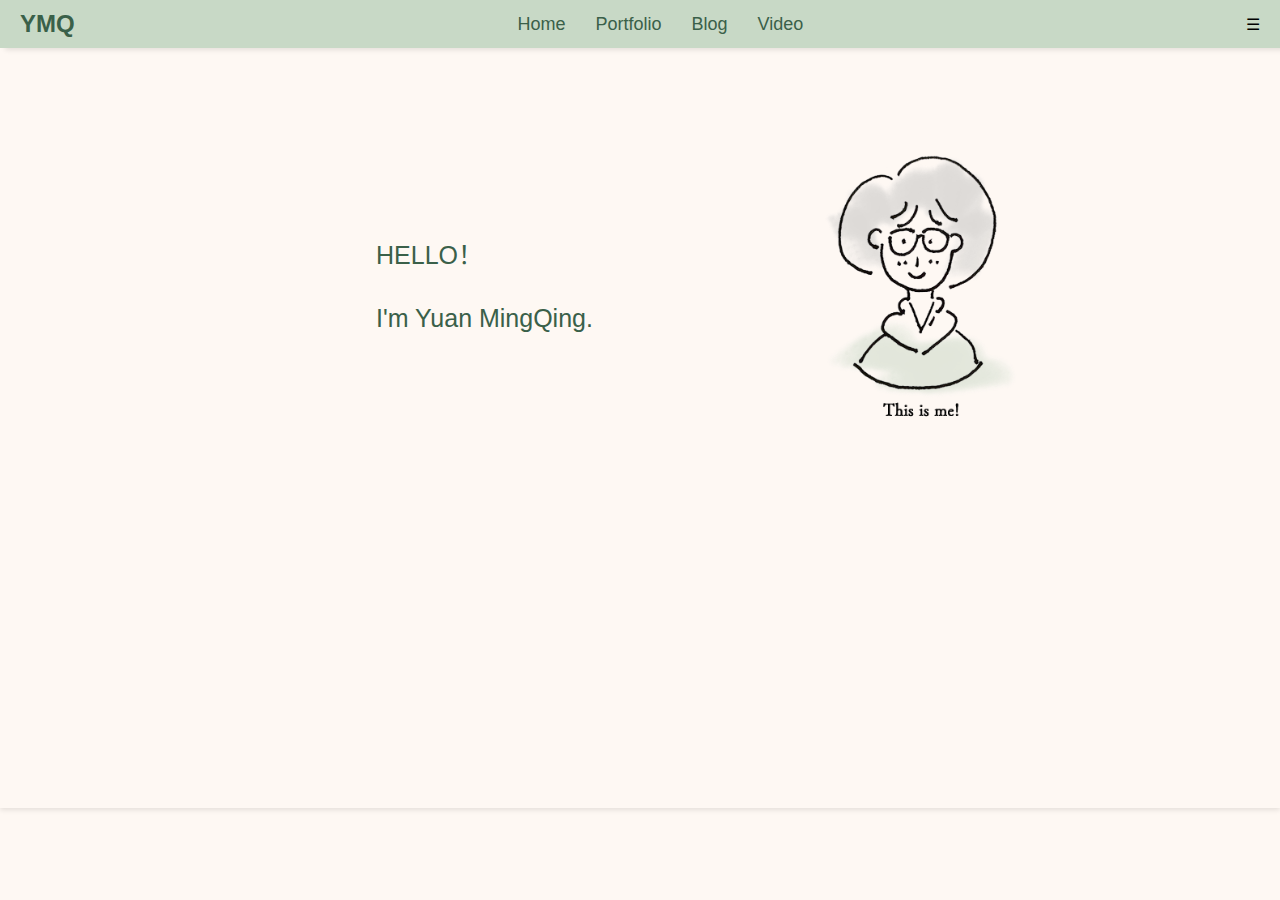
<file: index.html>
<!DOCTYPE html>
<html lang="zh-CN">
<head>
    <meta charset="UTF-8">
    <meta name="viewport" content="width=device-width, initial-scale=1.0">
    <title>袁茗清的个人网页</title>
    <link href="styles.css" rel="stylesheet"/>
</head>
<body>
    <header>
        <nav>
            <div class="logo">YMQ</div>
            <ul id="nav-menu">
                <li><a href="index.html">Home</a></li>
                <li><a href="portfolio.html">Portfolio</a></li>
                <li><a target="_blank" href="https://blog.csdn.net/ohnoooo9">Blog</a></li>
                <li><a href="video.html">Video</a></li>
            </ul>
            <div class="menu-toggle">&#9776;</div>
        </nav>
    </header>

    <section class="introduction-section">
        <div class="text-container">
            <p>HELLO！</p>
            <p>I'm Yuan MingQing.</p>
        </div>
        <div class="image-container">
            <img src="touxiang2.png" alt="简笔画头像">
        </div>
    </section>

    <script>
        document.querySelector('.menu-toggle').addEventListener('click', function() {
            const menu = document.getElementById('nav-menu');
            menu.classList.toggle('active');
        });
    </script>
</body>
</html>
</file>
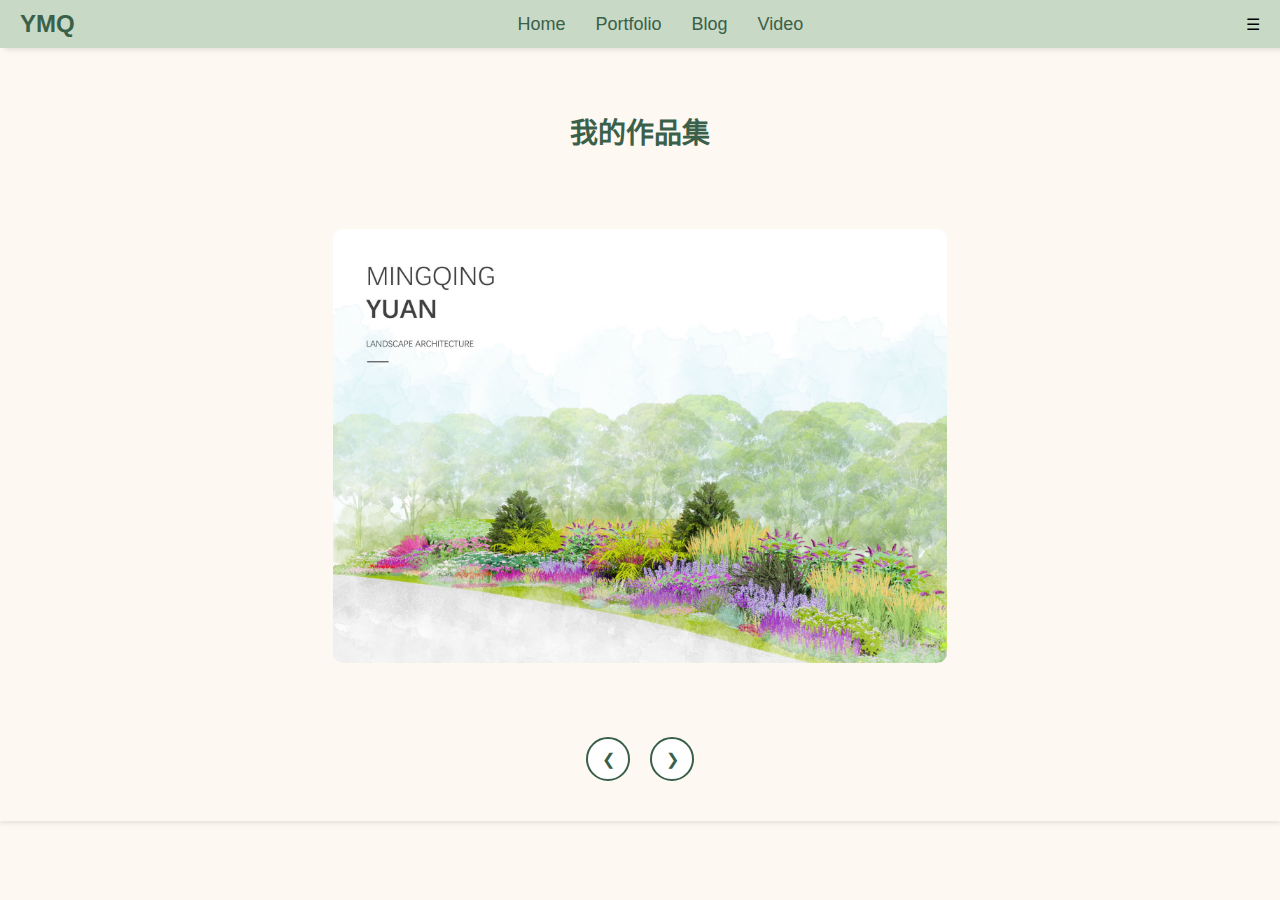
<file: portfolio.html>
<!DOCTYPE html>
<html lang="zh-CN">
<head>
    <meta charset="UTF-8">
    <meta name="viewport" content="width=device-width, initial-scale=1.0">
    <title>袁茗清的作品集</title>
    <link href="styles.css" rel="stylesheet"/>
    <style>
        
        hr{
            
            height: 1px;
            background-color: #3a6049;
            border-color: #3a6049;
            margin-bottom: 2%;
            margin-top: 2%;
        }
        .portfolio-section {
            padding: 40px;
            background-color: #fef8f3;
            margin: px;
            box-shadow: 0px 2px 5px rgba(0, 0, 0, 0.1);
            
        }

        .portfolio-section h2 {
            font-size: 28px;
            color: #3a6049;
            margin-bottom: px;
            text-align: center;
        }

        .portfolio-section p {
            font-size: 20px;
            line-height: 1.5;
            color: #3a6049;
        }

        .gallery-container {
            left:10%;
            right: 10%;
            overflow: hidden;
            position: relative;
            width: 80%;
            height: 80%; /* 调整高度 */
            
        }

        .gallery-track {
            display: flex;
            transition: transform 0.5s ease-in-out;
        }

        .gallery-item {
            min-width: 100%;
            border-radius: 10px;
            overflow: hidden;
            display: flex;
            justify-content: center;
            align-items: center;
        }

        .gallery-item img {
            max-width: 80%;
            max-height: 80%;
            object-fit: cover; /* 修改为cover以确保图片覆盖整个区域 */
            border-radius: 10px;
        }

        .controls {
            display: flex;
            justify-content: center;
            margin-top: 20px;
        }

        .control-button {
            background-color: #fff;
            border: 2px solid #3a6049;
            color: #3a6049;
            border-radius: 50%;
            width: 40px;
            height: 40px;
            display: flex;
            justify-content: center;
            align-items: center;
            cursor: pointer;
            margin: 0 10px;
            transition: background-color 0.3s, color 0.3s;
        }

        .control-button:hover {
            background-color: #3a6049;
            color: #fff;
        }

        @media (max-width: 768px) {
            nav ul {
                display: none;
                flex-direction: column;
                width: 100%;
                position: absolute;
                top: 50px;
                left: 0;
                background-color: white;
                box-shadow: 0px 2px 5px rgba(0, 0, 0, 0.1);
            }

            nav ul.active {
                display: flex;
            }

            nav li {
                margin: 10px 0;
                text-align: center;
            }

            .menu-toggle {
                display: block;
                cursor: pointer;
                font-size: 24px;
            }

            .portfolio-section {
                padding: 20px;
            }

            .portfolio-section h2 {
                font-size: 24px;
            }

            .portfolio-section p {
                font-size: 18px;
            }

            .gallery-container {
                height: 300px; /* 调整高度 */
            }
        }

        @media (max-width: 480px) {
            .portfolio-section {
                padding: 15px;
            }

            .portfolio-section h2 {
                font-size: 20px;
            }

            .portfolio-section p {
                font-size: 16px;
            }

            .gallery-container {
                height: 200px; /* 调整高度 */
            }
        }
    </style>
</head>
<body>
    <header>
        <nav>
            <div class="logo">YMQ</div>
            <ul id="nav-menu">
                <li><a href="index.html">Home</a></li>
                <li><a href="portfolio.html">Portfolio</a></li>
                <li><a target="_blank" href="https://blog.csdn.net/ohnoooo9">Blog</a></li>
                <li><a href="video.html">Video</a></li>
            </ul>
            <div class="menu-toggle">&#9776;</div>
        </nav>
    </header>

    <section class="portfolio-section">
        <h2>我的作品集</h2>
        
        <div class="gallery-container">
            <div class="gallery-track">
                <!-- 作品项1 -->
                <div class="gallery-item">
                    <img src="image/01.jpg" alt="作品1">
                </div>

                <!-- 作品项2 -->
                <div class="gallery-item">
                    <img src="image/袁茗清 作品集_页面_02.jpg" alt="作品2">
                </div>

                <!-- 作品项3 -->
                <div class="gallery-item">
                    <img src="image/袁茗清 作品集_页面_03.jpg" alt="作品3">
                </div>

                <!-- 作品项4 -->
                <div class="gallery-item">
                    <img src="image/袁茗清 作品集_页面_04.jpg" alt="作品4">
                </div>

                <!-- 作品项5 -->
                <div class="gallery-item">
                    <img src="image/袁茗清 作品集_页面_05.jpg" alt="作品5">
                </div>

                <!-- 作品项6 -->
                <div class="gallery-item">
                    <img src="image/袁茗清 作品集_页面_06.jpg" alt="作品6">
                </div>
                <!-- 作品项7 -->
                <div class="gallery-item">
                    <img src="image/袁茗清 作品集_页面_07.jpg" alt="作品7">
                </div>
                <!-- 作品项8 -->
                <div class="gallery-item">
                    <img src="image/袁茗清 作品集_页面_08.jpg" alt="作品8">
                </div>
                <!-- 作品项9 -->
                <div class="gallery-item">
                    <img src="image/袁茗清 作品集_页面_09.jpg" alt="作品9">
                </div>
                <!-- 作品项10 -->
                <div class="gallery-item">
                    <img src="image/袁茗清 作品集_页面_10.jpg" alt="作品10">
                </div>
                <!-- 作品项11 -->
                <div class="gallery-item">
                    <img src="image/袁茗清 作品集_页面_11.jpg" alt="作品11">
                </div>
                <!-- 作品项6 -->
                <div class="gallery-item">
                    <img src="image/袁茗清 作品集_页面_12.jpg" alt="作品12">
                </div>
            </div>
        </div>
        <div class="controls">
            <div class="control-button" onclick="prevImage()">&#10094;</div>
            <div class="control-button" onclick="nextImage()">&#10095;</div>
        </div>
    </section>

    <script>
        document.querySelector('.menu-toggle').addEventListener('click', function() {
            const menu = document.getElementById('nav-menu');
            menu.classList.toggle('active');
        });

        let currentIndex = 0;

        function showImage(index) {
            const galleryTrack = document.querySelector('.gallery-track');
            const items = document.querySelectorAll('.gallery-item');
            const totalItems = items.length;

            if (index >= totalItems) {
                currentIndex = 0;
            } else if (index < 0) {
                currentIndex = totalItems - 1;
            } else {
                currentIndex = index;
            }

            galleryTrack.style.transform = `translateX(-${currentIndex * 100}%)`;
        }

        function nextImage() {
            showImage(currentIndex + 1);
        }

        function prevImage() {
            showImage(currentIndex - 1);
        }

        // 初始化显示第一张图片
        showImage(currentIndex);
    </script>
</body>
</html>
</file>
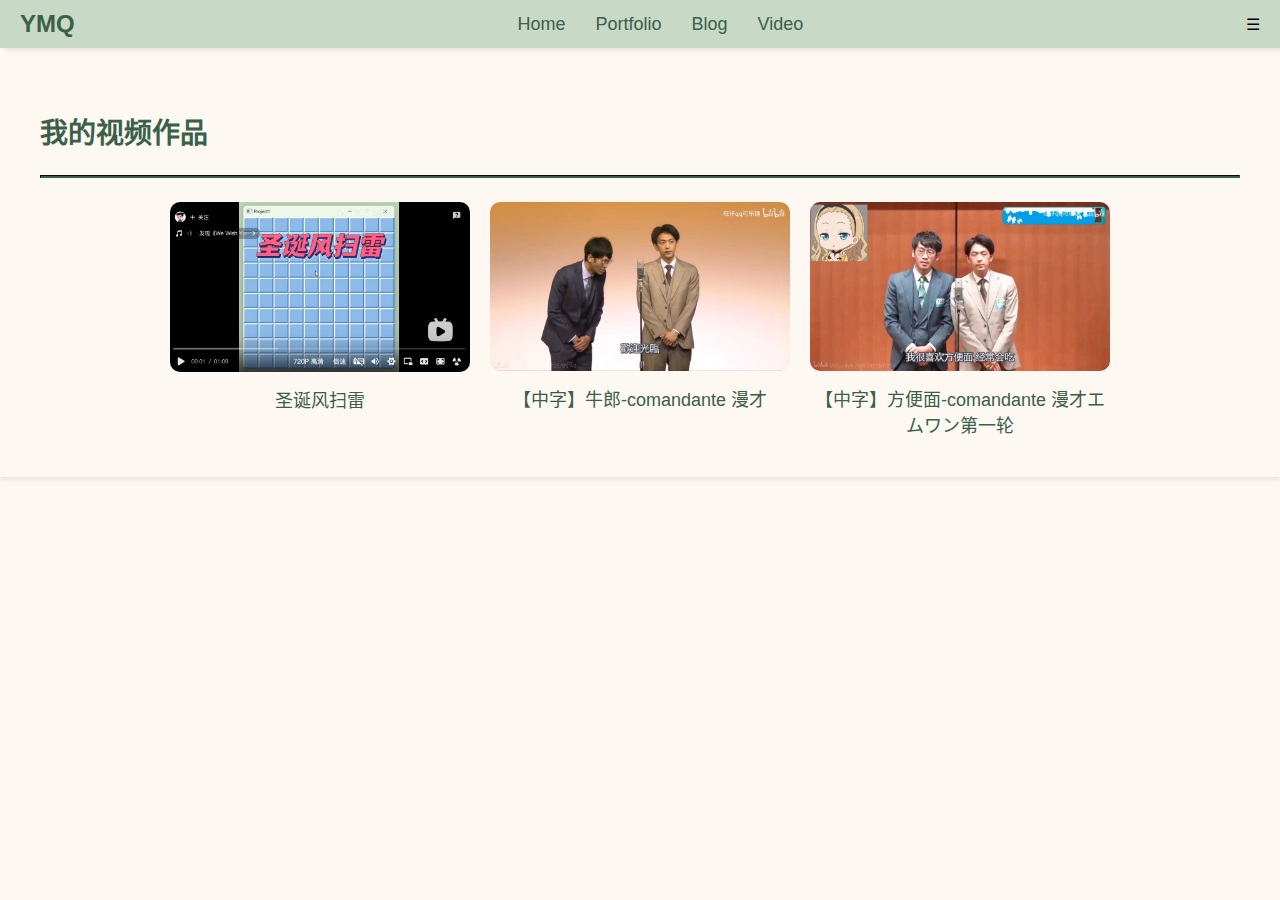
<file: vedio.html>
<!DOCTYPE html>
<html lang="zh-CN">
<head>
    <meta charset="UTF-8">
    <meta name="viewport" content="width=device-width, initial-scale=1.0">
    <title>袁茗清的视频作品</title>
    <link href="styles.css" rel="stylesheet"/>
    <style>
        
        hr{
            
            height: 1px;
            background-color: #3a6049;
            border-color: #3a6049;
            margin-bottom: 2%;
            margin-top: 2%;
        }
        .video-section {
            padding: 40px;
            background-color: #fef8f3;
            margin: px;
            box-shadow: 0px 2px 5px rgba(0, 0, 0, 0.1);
            
        }

        .video-section h2 {
            font-size: 28px;
            color: #3a6049;
            margin-bottom: 20px;
        }

        .video-section p {
            font-size: 20px;
            line-height: 1.5;
            color: #3a6049;
        }

        .video-container {
            display: flex;
            flex-wrap: wrap;
            justify-content: center;
            gap: 20px;
        }

        .video-item {
            text-align: center;
            width: calc(33.33% - 20px); /* 三列布局 */
            max-width: 300px;
        }

        .video-cover {
            width: 100%;
            border-radius: 10px;
            cursor: pointer;
            transition: transform 0.2s ease-in-out;
        }

        .video-cover:hover {
            transform: scale(1.05);
        }

        .video-title {
            margin-top: 10px;
            font-size: 18px;
            color: #3a6049;
        }

        @media (max-width: 768px) {
            nav ul {
                display: none;
                flex-direction: column;
                width: 100%;
                position: absolute;
                top: 50px;
                left: 0;
                background-color: white;
                box-shadow: 0px 2px 5px rgba(0, 0, 0, 0.1);
            }

            nav ul.active {
                display: flex;
            }

            nav li {
                margin: 10px 0;
                text-align: center;
            }

            .menu-toggle {
                display: block;
                cursor: pointer;
                font-size: 24px;
            }

            .video-item {
                width: calc(50% - 20px); /* 两列布局 */
            }
        }

        @media (max-width: 480px) {
            .video-item {
                width: 100%; /* 单列布局 */
            }
        }
    </style>
</head>
<body>
    <header>
        <nav>
            <div class="logo">YMQ</div>
            <ul id="nav-menu">
                <li><a href="index.html">Home</a></li>
                <li><a href="portfolio.html">Portfolio</a></li>
                <li><a target="_blank" href="https://blog.csdn.net/ohnoooo9">Blog</a></li>
                <li><a href="video.html">Video</a></li>
            </ul>
            <div class="menu-toggle">&#9776;</div>
        </nav>
    </header>

    <section class="video-section">
        <h2>我的视频作品</h2>
        <hr>
        <div class="video-container">
            <!-- 视频项1 -->
            <div class="video-item">
                <a href="https://www.bilibili.com/video/BV1wBcqeiEAp/?spm_id_from=333.1387.homepage.video_card.click&vd_source=a246c5512be4b10324180b947afa5d71" target="_blank">
                    <img src="扫雷.png" alt="圣诞风扫雷" class="video-cover">
                </a>
                <div class="video-title">圣诞风扫雷</div>
            </div>

            <!-- 视频项2 -->
            <div class="video-item">
                <a href="https://www.bilibili.com/video/BV1v44y1m7Hj/?spm_id_from=333.1387.homepage.video_card.click&vd_source=a246c5512be4b10324180b947afa5d71" target="_blank">
                    <img src="牛郎.jpg" alt="视频封面2" class="video-cover">
                </a>
                <div class="video-title">【中字】牛郎-comandante 漫才</div>
            </div>

            <!-- 视频项3 -->
            <div class="video-item">
                <a href="https://www.bilibili.com/video/BV1yd4y1v7WV?spm_id_from=333.788.recommend_more_video.-1&vd_source=a246c5512be4b10324180b947afa5d71" target="_blank">
                    <img src="视频2.jpg" alt="视频封面3" class="video-cover">
                </a>
                <div class="video-title">【中字】方便面-comandante 漫才エムワン第一轮</div>
            </div>
        </div>
    </section>

    <script>
        document.querySelector('.menu-toggle').addEventListener('click', function() {
            const menu = document.getElementById('nav-menu');
            menu.classList.toggle('active');
        });
    </script>
</body>
</html>
</file>
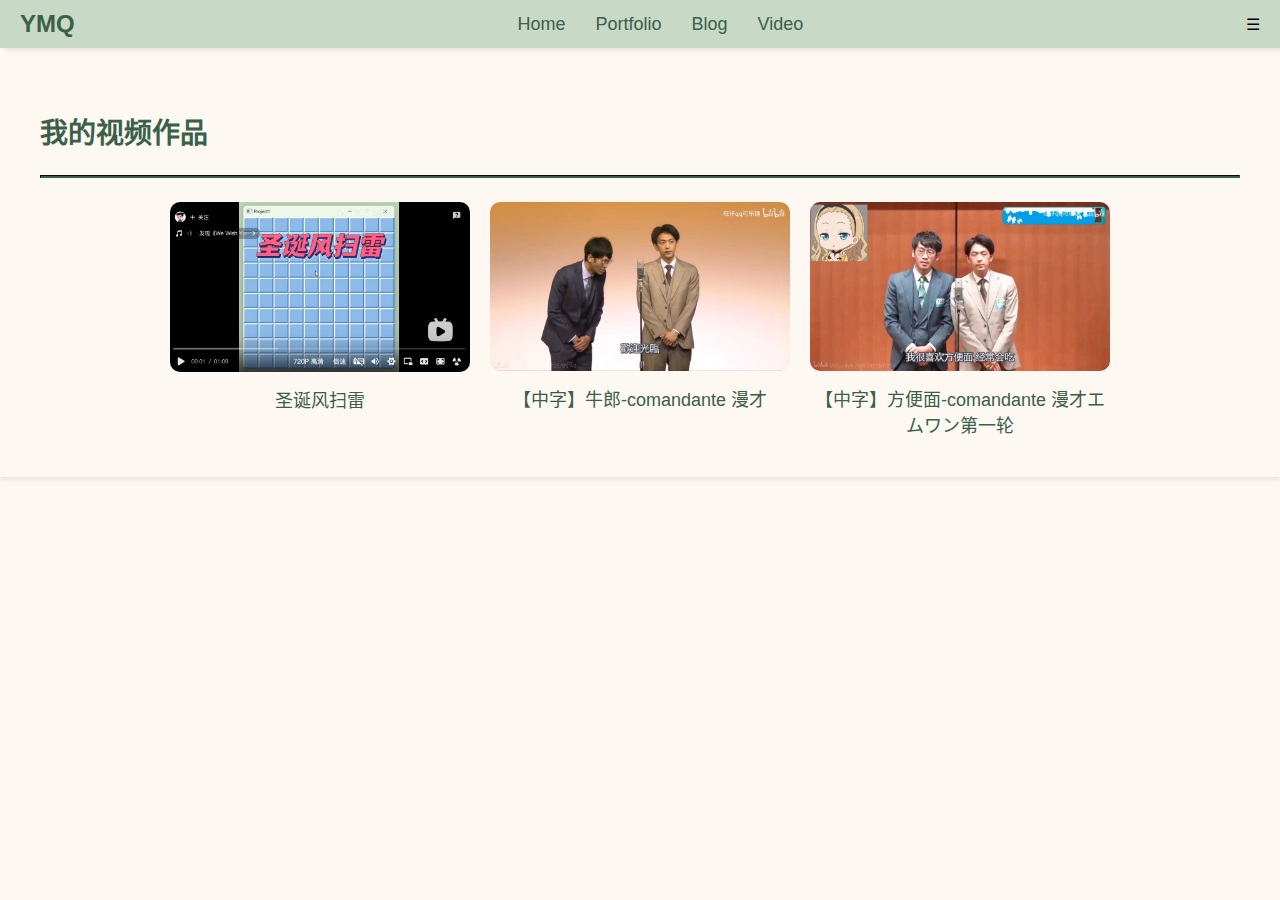
<file: video.html>
<!DOCTYPE html>
<html lang="zh-CN">
<head>
    <meta charset="UTF-8">
    <meta name="viewport" content="width=device-width, initial-scale=1.0">
    <title>袁茗清的视频作品</title>
    <link href="styles.css" rel="stylesheet"/>
    <style>
        
        hr{
            
            height: 1px;
            background-color: #3a6049;
            border-color: #3a6049;
            margin-bottom: 2%;
            margin-top: 2%;
        }
        .video-section {
            padding: 40px;
            background-color: #fef8f3;
            margin: px;
            box-shadow: 0px 2px 5px rgba(0, 0, 0, 0.1);
            
        }

        .video-section h2 {
            font-size: 28px;
            color: #3a6049;
            margin-bottom: 20px;
        }

        .video-section p {
            font-size: 20px;
            line-height: 1.5;
            color: #3a6049;
        }

        .video-container {
            display: flex;
            flex-wrap: wrap;
            justify-content: center;
            gap: 20px;
        }

        .video-item {
            text-align: center;
            width: calc(33.33% - 20px); /* 三列布局 */
            max-width: 300px;
        }

        .video-cover {
            width: 100%;
            border-radius: 10px;
            cursor: pointer;
            transition: transform 0.2s ease-in-out;
        }

        .video-cover:hover {
            transform: scale(1.05);
        }

        .video-title {
            margin-top: 10px;
            font-size: 18px;
            color: #3a6049;
        }

        @media (max-width: 768px) {
            nav ul {
                display: none;
                flex-direction: column;
                width: 100%;
                position: absolute;
                top: 50px;
                left: 0;
                background-color: white;
                box-shadow: 0px 2px 5px rgba(0, 0, 0, 0.1);
            }

            nav ul.active {
                display: flex;
            }

            nav li {
                margin: 10px 0;
                text-align: center;
            }

            .menu-toggle {
                display: block;
                cursor: pointer;
                font-size: 24px;
            }

            .video-item {
                width: calc(50% - 20px); /* 两列布局 */
            }
        }

        @media (max-width: 480px) {
            .video-item {
                width: 100%; /* 单列布局 */
            }
        }
    </style>
</head>
<body>
    <header>
        <nav>
            <div class="logo">YMQ</div>
            <ul id="nav-menu">
                <li><a href="index.html">Home</a></li>
                <li><a href="portfolio.html">Portfolio</a></li>
                <li><a target="_blank" href="https://blog.csdn.net/ohnoooo9">Blog</a></li>
                <li><a href="video.html">Video</a></li>
            </ul>
            <div class="menu-toggle">&#9776;</div>
        </nav>
    </header>

    <section class="video-section">
        <h2>我的视频作品</h2>
        <hr>
        <div class="video-container">
            <!-- 视频项1 -->
            <div class="video-item">
                <a href="https://www.bilibili.com/video/BV1wBcqeiEAp/?spm_id_from=333.1387.homepage.video_card.click&vd_source=a246c5512be4b10324180b947afa5d71" target="_blank">
                    <img src="扫雷.png" alt="圣诞风扫雷" class="video-cover">
                </a>
                <div class="video-title">圣诞风扫雷</div>
            </div>

            <!-- 视频项2 -->
            <div class="video-item">
                <a href="https://www.bilibili.com/video/BV1v44y1m7Hj/?spm_id_from=333.1387.homepage.video_card.click&vd_source=a246c5512be4b10324180b947afa5d71" target="_blank">
                    <img src="牛郎.jpg" alt="视频封面2" class="video-cover">
                </a>
                <div class="video-title">【中字】牛郎-comandante 漫才</div>
            </div>

            <!-- 视频项3 -->
            <div class="video-item">
                <a href="https://www.bilibili.com/video/BV1yd4y1v7WV?spm_id_from=333.788.recommend_more_video.-1&vd_source=a246c5512be4b10324180b947afa5d71" target="_blank">
                    <img src="视频2.jpg" alt="视频封面3" class="video-cover">
                </a>
                <div class="video-title">【中字】方便面-comandante 漫才エムワン第一轮</div>
            </div>
        </div>
    </section>

    <script>
        document.querySelector('.menu-toggle').addEventListener('click', function() {
            const menu = document.getElementById('nav-menu');
            menu.classList.toggle('active');
        });
    </script>
</body>
</html>
</file>
<file: styles.css>
body {
    margin: 0;
    padding: 0;
    background-color: #fef8f3;
    font-family: Arial, sans-serif;
}

header {
    background-color: rgb(200, 217, 198);
    box-shadow: 5px 2px 5px rgba(5, 2, 5, 0.1);
    width: 100%;
    position: relative; /* 添加相对定位 */
    z-index: 10; /* 设置较高的z-index值 */
}

nav {
    display: flex;
    justify-content: space-between;
    align-items: center;
    padding: 10px 20px;
}

nav ul {
    list-style-type: none;
    margin: 0;
    padding: 0;
    display: flex;
}

nav li {
    margin: 0 15px;
}

nav a {
    text-decoration: none;
    color: #3a6049;
    font-size: 18px;
    transition: color 0.3s;
}

nav a:hover {
    color: #ff6b6b;
}

.logo {
    font-size: 24px;
    font-weight: bold;
    color: #3a6049;
}

.introduction-section {
    display: flex;
    justify-content:flex-end; /* 文本内容靠右 */
    align-items: center;
    padding-top: 8%;
    padding-right: 20%;
    padding-left: 10%;
    padding-bottom: 30%;
    background-color: #fef8f3;
    margin: px;
    box-shadow: 0px 2px 5px rgba(0, 0, 0, 0.1);
}

.text-container {
    flex: 1;
    max-width: 50%; /* 限制文本容器的最大宽度 */
    margin-left: 20px; /* 文本内容左侧增加间距 */
}

.text-container p {
    font-size: 25px;
    line-height: 1.5;
    color: #3a6049;
}

.image-container img {
    max-width: 200px;
    border-radius: 10px;
}

@media (max-width: 768px) {
    nav ul {
        display: none;
        flex-direction: column;
        width: 100%;
        position: absolute;
        top: 50px;
        left: 0;
        background-color: white;
        box-shadow: 0px 2px 5px rgba(0, 0, 0, 0.1);
    }

    nav ul.active {
        display: flex;
    }

    nav li {
        margin: 10px 0;
        text-align: center;
    }

    .menu-toggle {
        display: block;
        cursor: pointer;
        font-size: 24px;
    }

    .introduction-section {
        flex-direction:column-reverse;
        align-items: center;
        text-align: center;
        padding-bottom: 80%;
        
    }

    .text-container {
        margin-left: 0;
        margin-bottom: 20px;
        max-width: 100%; /* 恢复最大宽度 */
        
    }

    .image-container img {
        max-width: 150px;
    }
}

@media (max-width: 480px) {
    .text-container p {
        font-size: 18px;
    }

    .image-container img {
        max-width: 100px;
    }
}
</file>
